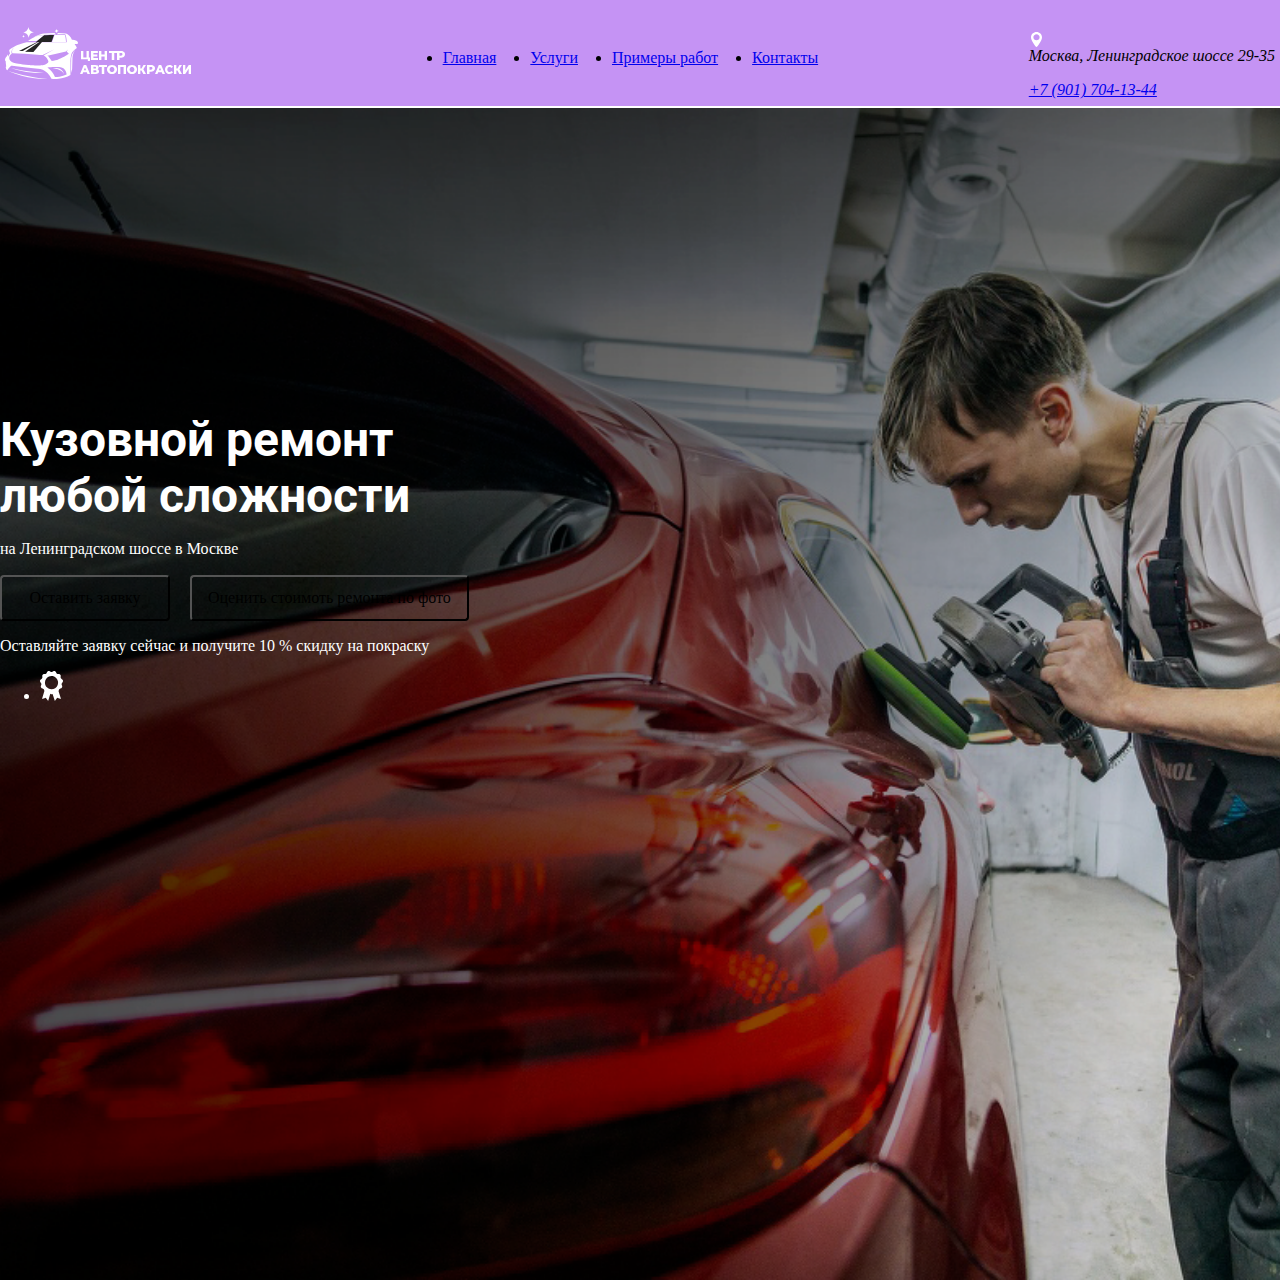
<file: index.html>
<!DOCTYPE html>
<html lang="ru">

<head>
    <meta charset="UTF-8">
    <meta http-equiv="X-UA-Compatible" content="IE=edge">
    <meta name="viewport" content="width=device-width, initial-scale=1.0">
    <link rel="preconnect" href="https://fonts.googleapis.com">
    <link rel="preconnect" href="https://fonts.gstatic.com" crossorigin>
    <link href="https://fonts.googleapis.com/css2?family=Roboto:wght@400;700&display=swap" rel="stylesheet">
    <link rel="stylesheet" href="css/normalize.css">
    <link rel="stylesheet" href="css/style.css">
    <title>Центр автопокраски</title>
</head>

<body>
    <div class="wrapper">
        <header class="header">
            <div class="container header__container">
                <a href="index.html" class="logo">
                    <img src="img/content/logo.svg" alt="logo" class="logo__img">
                </a>
                <nav class="nav">
                    <ul class="nav__list">
                        <li class="nav__item">
                            <a href="index.html" class="nav__link">Главная</a>
                        </li>
                        <li class="nav__item">
                            <a href="index.html" class="nav__link">Услуги</a>
                        </li>
                        <li class="nav__item">
                            <a href="index.html" class="nav__link">Примеры работ</a>
                        </li>
                        <li class="nav__item">
                            <a href="index.html" class="nav__link">Контакты</a>
                        </li>
                    </ul>
                </nav>
                <address class="hero__contact">
                    <p class="location">Москва, Ленинградское шоссе 29-35</p>
                    <a href="tel:+79017041344" class="tel">+7 (901) 704-13-44</a>
                </address>
            </div>
        </header>
        <main class="main">
            <section class="hero">
                <div class="hero__main">
                    <h1 class="title">
                        Кузовной ремонт <br>
                        любой сложности
                    </h1>
                    <p class="subtitle">
                        на Ленинградском шоссе в Москве
                    </p>
                    <div class="hero__btns">
                        <button class="btn">Оставить заявку</button>
                        <button class="btn">Оценить стоимоть ремонта по фото</button>
                    </div>
                    <p class="hero__call-to-action">
                        Оставляйте заявку сейчас и получите <span>10 % скидку</span> на покраску
                    </p>
                </div>
                <ul class="advanteges">
                    <li class="advantage hero_advantage">
                        <svg class="advantage_img" width="23" height="30" viewBox="0 0 23 30" fill="none"
                            xmlns="http://www.w3.org/2000/svg">
                            <path
                                d="M22.605 11.2102C22.7601 11.0051 22.8732 10.7704 22.9377 10.52C23.0022 10.2695 23.0168 10.0084 22.9806 9.75205C22.9444 9.49573 22.8581 9.24943 22.7269 9.02772C22.5957 8.80602 22.4222 8.61342 22.2167 8.46134L21.4126 7.86611C21.1474 7.66998 20.9366 7.40719 20.8005 7.10331C20.6644 6.79942 20.6078 6.46479 20.636 6.13195L20.7211 5.12192C20.7443 4.86312 20.7162 4.6022 20.6384 4.35471C20.5607 4.10722 20.4349 3.87824 20.2685 3.68141C20.1021 3.48459 19.8986 3.32395 19.67 3.20908C19.4415 3.09422 19.1926 3.02747 18.9382 3.01282L17.9457 2.95658C17.6188 2.93759 17.3022 2.83265 17.0269 2.65197C16.7515 2.47129 16.5266 2.22101 16.3742 1.92546L15.9147 1.02792C15.7955 0.799009 15.6325 0.596842 15.4353 0.433404C15.2381 0.269966 15.0107 0.148585 14.7667 0.0764618C14.5226 0.004338 14.2668 -0.0170604 14.0145 0.0135356C13.7622 0.0441317 13.5185 0.126099 13.2978 0.254576L12.4339 0.753732C12.1487 0.91845 11.8266 1.00503 11.4989 1.00503C11.1711 1.00503 10.849 0.91845 10.5638 0.753732L9.6999 0.254576C9.47877 0.126828 9.23473 0.0456845 8.98227 0.0159597C8.72981 -0.0137651 8.47407 0.00853441 8.23022 0.0815353C7.98637 0.154536 7.75937 0.276751 7.56271 0.44093C7.36604 0.605108 7.20371 0.807905 7.08534 1.03729L6.62584 1.93483C6.47336 2.23038 6.2485 2.48066 5.97313 2.66134C5.69776 2.84202 5.38124 2.94696 5.05434 2.96595L4.06182 3.02219C3.80743 3.03684 3.55854 3.10359 3.32999 3.21846C3.10144 3.33333 2.89791 3.49396 2.73153 3.69079C2.56515 3.88761 2.43933 4.11659 2.36157 4.36408C2.28382 4.61157 2.25572 4.87249 2.27895 5.1313L2.36396 6.14133C2.39224 6.47416 2.33558 6.8088 2.1995 7.11268C2.06342 7.41656 1.85255 7.67935 1.5874 7.87548L0.783271 8.47072C0.577773 8.6228 0.404282 8.81539 0.273072 9.0371C0.141862 9.2588 0.0556003 9.5051 0.019395 9.76142C-0.0168104 10.0177 -0.00222338 10.2789 0.0622925 10.5293C0.126808 10.7798 0.239941 11.0145 0.394992 11.2196L1.00153 12.021C1.20174 12.2853 1.3315 12.5979 1.3782 12.9285C1.4249 13.2591 1.38695 13.5963 1.26805 13.9075L0.907336 14.8449C0.815127 15.0861 0.771306 15.3438 0.778466 15.6026C0.785626 15.8614 0.843622 16.1162 0.949021 16.3517C1.05442 16.5873 1.20508 16.7989 1.39208 16.974C1.57908 17.1491 1.79862 17.2841 2.03771 17.3711L2.9728 17.7109C3.28153 17.8229 3.55658 18.0145 3.77117 18.267C3.98577 18.5196 4.1326 18.8245 4.19737 19.1522L4.37657 20.0427L1.98946 27.9565L5.77576 26.7473L8.133 30L10.2858 22.822C10.608 23.0948 11.0096 23.2512 11.4281 23.2669C11.8466 23.2826 12.2584 23.1567 12.5994 22.9087L14.8647 30L17.2219 26.7473L21.0082 27.9565L18.5637 20.3075C18.5798 20.2536 18.5936 20.202 18.605 20.1458L18.8003 19.1522C18.8651 18.8245 19.0119 18.5196 19.2265 18.267C19.4411 18.0145 19.7162 17.8229 20.0249 17.7109L20.96 17.3711C21.1991 17.2841 21.4186 17.1491 21.6056 16.974C21.7926 16.7989 21.9433 16.5873 22.0487 16.3517C22.1541 16.1162 22.2121 15.8614 22.2192 15.6026C22.2264 15.3438 22.1826 15.0861 22.0904 14.8449L21.7297 13.9075C21.6108 13.5963 21.5728 13.2591 21.6195 12.9285C21.6662 12.5979 21.796 12.2853 21.9962 12.021L22.605 11.2102ZM4.93946 11.6367C4.93946 10.3135 5.32417 9.0199 6.04492 7.91965C6.76568 6.81939 7.79011 5.96185 8.98868 5.45545C10.1873 4.94906 11.5061 4.81657 12.7785 5.07472C14.0509 5.33288 15.2197 5.97009 16.137 6.90578C17.0544 7.84147 17.6791 9.03362 17.9322 10.3315C18.1853 11.6293 18.0554 12.9745 17.5589 14.1971C17.0625 15.4196 16.2217 16.4645 15.1431 17.1997C14.0644 17.9349 12.7962 18.3273 11.4989 18.3273C9.75975 18.3254 8.09241 17.6199 6.86268 16.3656C5.63295 15.1113 4.94129 13.4106 4.93946 11.6367Z"
                                fill="white" />
                        </svg>
                        <p class="" Гарантия 1 год></p>
                    </li>
                </ul>
            </section>
        </main>
    </div>
</body>

</html>
</file>
<file: css/style.css>
/* font-family: 'Roboto', sans-serif; */

*,
*::after *::before {
    box-sizing: border-box;
}

html,
body {
    height: 100%;
}

body {
    font-size: 16px;
}

.wrapper {
    min-height: 100%;
}

.header {
    background-color: rgb(197, 147, 244);
    padding: 16px 0px 6px;
    border-bottom: 2px solid #ffffff;
}

.container {
    max-width: 1130px;
    padding: 0px 5px;
    margin: 0;
}

.header__container {
    max-width: 1370px;
    display: flex;
    justify-content: space-between;
    align-items: center;
    column-gap: 20px;
}

.logo {}

.logo__img {}

.nav {}

.nav__list {
    display: flex;
    column-gap: 34px;
}

.nav__item {}

.nav__link {}

.hero__contact {}

.location {}

.location::before {
    content: "";
    width: 15px;
    height: 15px;
    display: block;
    background: url(../img/icons/location.svg) no-repeat center/contain;
}

.tel {}

.main {}

.hero {
    background: url(../img/bg/hero_bg.png) no-repeat top left/cover;
    height: 100vh;
    padding-top: 272px;
    color: #ffffff;


}

.hero__main {}

.title {
    font-family: 'Roboto', sans-serif;
    font-size: 48px;
    line-height: 1.17;
}

.hero .title {
    margin-bottom: 16px;
}

.hero_subtitle {
    font-family: 'Roboto', sans-serif;
    font-size: 28px;
    line-height: 1.18;
}

.subtitle {}

.hero__btns {
    display: flex;
    column-gap: 20px;
}

.btn {
    min-width: 170px;
    padding: 12px 16px;
    background: none;
    border-width: 2px;
    border-radius: 4px;
}

.btn_theme_white {
    border-color: #ffffff;
    color: #ffffff;
}

.hero__call-to-action {}

.advanteges {}

.advantage {}

.hero_advantage {}

.advantage_img {}
</file>
